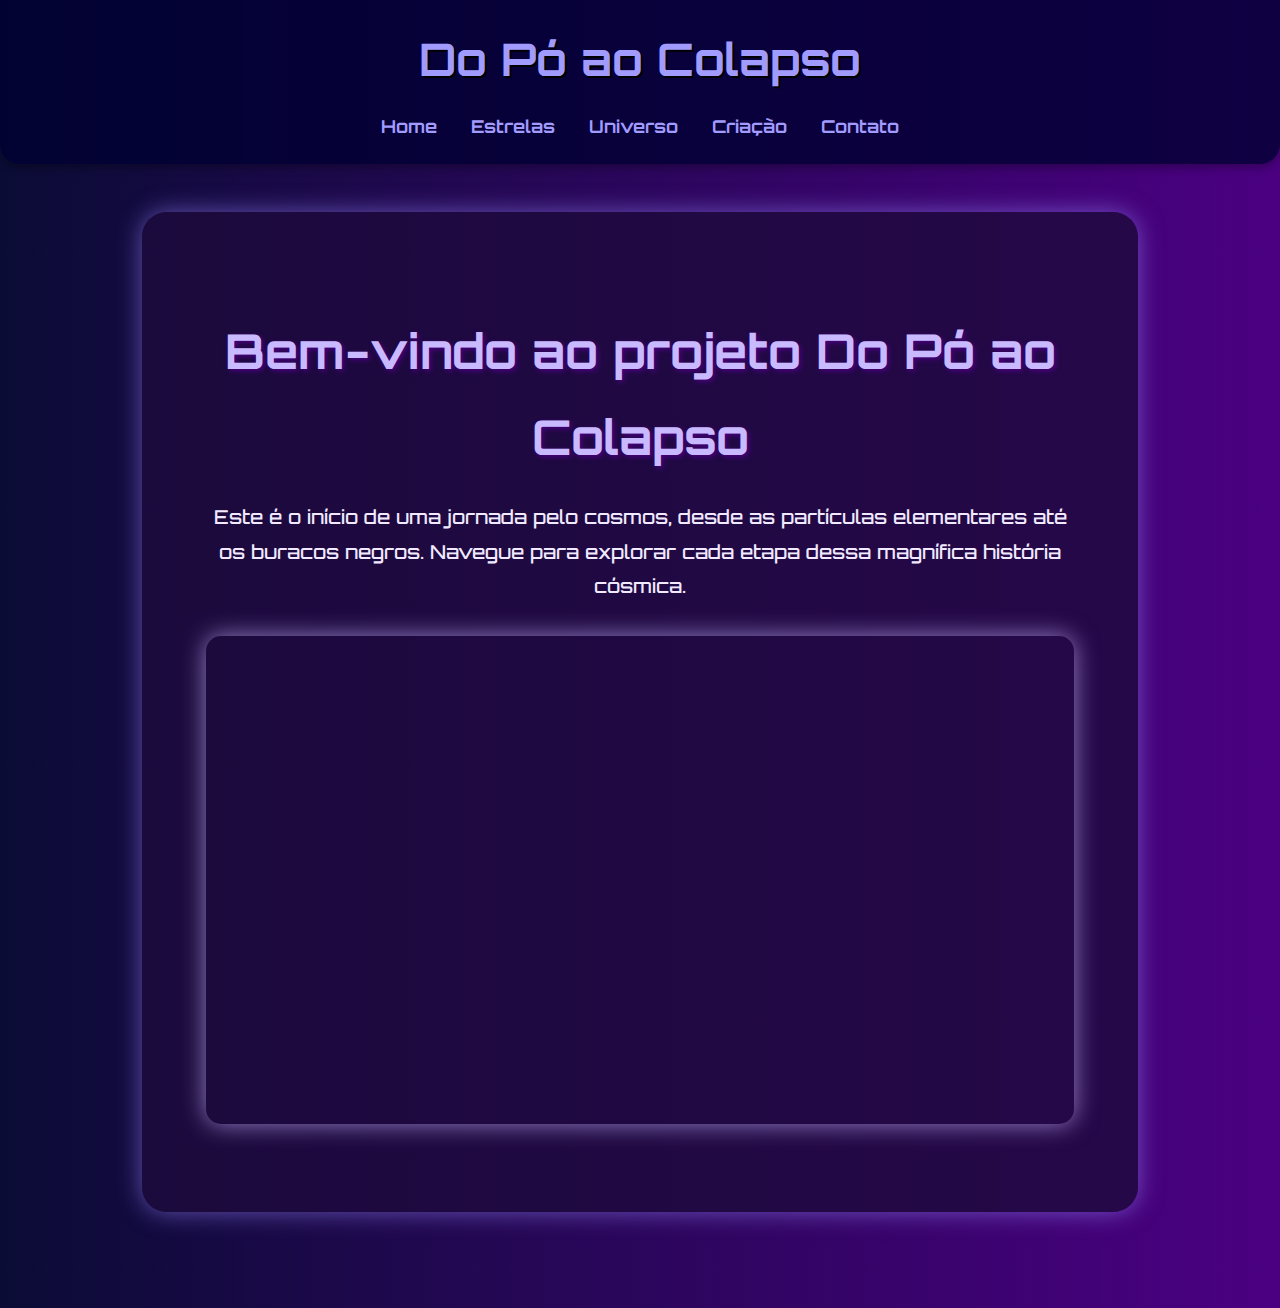
<file: index.html>
<!-- index.html -->
<!DOCTYPE html>
<html lang="pt-BR">
<head>
    <meta charset="UTF-8" />
    <meta name="viewport" content="width=device-width, initial-scale=1" />
    <title>Do Pó ao Colapso - Início</title>
    <link rel="stylesheet" href="style.css" />
    <style>
        main {
            max-width: 900px;
            margin: 3rem auto;
            background-color: rgba(30, 10, 60, 0.8);
            padding: 2.5rem 3rem;
            border-radius: 25px;
            box-shadow: 0 0 25px rgba(150, 130, 250, 0.6);
            color: #f0e9ff;
            font-size: 1.2rem;
            line-height: 1.8;
            text-align: center;
        }

        h2 {
            font-size: 3rem;
            margin-bottom: 1rem;
            color: #c9baff;
            text-shadow: 2px 2px 5px #4b0082;
        }

        p {
            margin-bottom: 2rem;
            font-weight: 500;
        }

        .video-container {
            position: relative;
            padding-bottom: 56.25%; /* 16:9 */
            height: 0;
            overflow: hidden;
            border-radius: 15px;
            box-shadow: 0 0 25px rgba(200, 180, 255, 0.7);
            max-width: 100%;
            margin: 0 auto;
        }

        .video-container iframe {
            position: absolute;
            top: 0;
            left: 0;
            width: 100%;
            height: 100%;
            border-radius: 15px;
            border: none;
        }
    </style>
</head>
<body>
    <header>
        <h1>Do Pó ao Colapso</h1>
        <nav>
            <a href="home.html">Home</a>
            <a href="estrelas.html">Estrelas</a>
            <a href="universo.html">Universo</a>
            <a href="criacao.html">Criação</a>
            <a href="contato.html">Contato</a>
        </nav>
    </header>
    <main>
        <section>
            <h2>Bem-vindo ao projeto Do Pó ao Colapso</h2>
            <p>
                Este é o início de uma jornada pelo cosmos, desde as partículas elementares até os buracos negros. Navegue para explorar cada etapa dessa magnífica história cósmica.
            </p>
            <div class="video-container">
                <iframe 
                    src="https://www.youtube.com/embed/hXzAqxwbA_U" 
                    title="Vídeo sobre o Espaço" 
                    allowfullscreen>
                </iframe>
            </div>
        </section>
    </main>
</body>
</html>
</file>
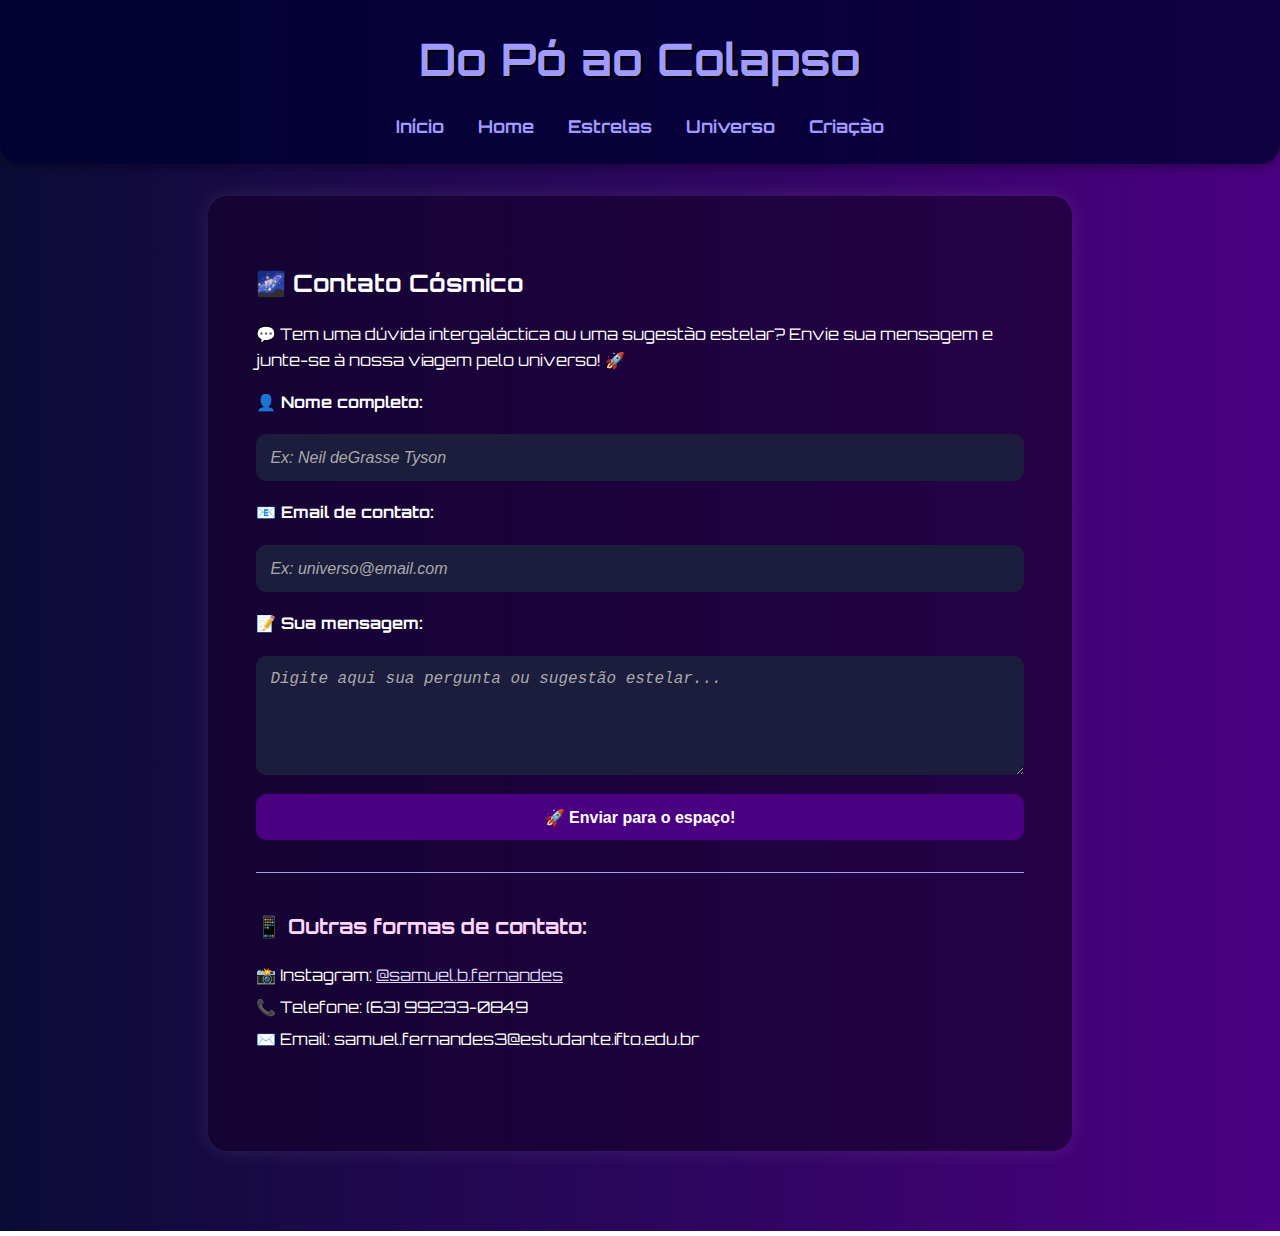
<file: contato.html>
<!-- contato.html -->
<!DOCTYPE html>
<html lang="pt-BR">
<head>
    <meta charset="UTF-8">
    <meta name="viewport" content="width=device-width, initial-scale=1.0">
    <title>Do Pó ao Colapso - Contato</title>
    <link rel="stylesheet" href="style.css">
</head>
<body>
    <header>
        <h1>Do Pó ao Colapso</h1>
        <nav>
            <a href="index.html">Início</a>
            <a href="home.html">Home</a>
            <a href="estrelas.html">Estrelas</a>
            <a href="universo.html">Universo</a>
            <a href="criacao.html">Criação</a>
        </nav>
    </header>
    <main>
        <section>
            <h2>🌌 Contato Cósmico</h2>
            <p>💬 Tem uma dúvida intergaláctica ou uma sugestão estelar? Envie sua mensagem e junte-se à nossa viagem pelo universo! 🚀</p>
            <form>
                <label for="nome">👤 Nome completo:</label>
                <input type="text" id="nome" name="nome" placeholder="Ex: Neil deGrasse Tyson" required>

                <label for="email">📧 Email de contato:</label>
                <input type="email" id="email" name="email" placeholder="Ex: universo@email.com" required>

                <label for="mensagem">📝 Sua mensagem:</label>
                <textarea id="mensagem" name="mensagem" placeholder="Digite aqui sua pergunta ou sugestão estelar..." rows="5" required></textarea>

                <button type="submit">🚀 Enviar para o espaço!</button>
            </form>

            <div class="contato-extra">
                <h3>📱 Outras formas de contato:</h3>
                <ul>
                    <li>📸 Instagram: <a href="https://www.instagram.com/samuel.b.fernandes/profilecard/?igsh=MTZ6NWVuOWJsajI4cQ==">@samuel.b.fernandes</a></li>
                    <li>📞 Telefone: (63) 99233-0849</li>
                    <li>✉️ Email: samuel.fernandes3@estudante.ifto.edu.br</li>
                </ul>
            </div>
        </section>
    </main>
</body>
</html>
</file>
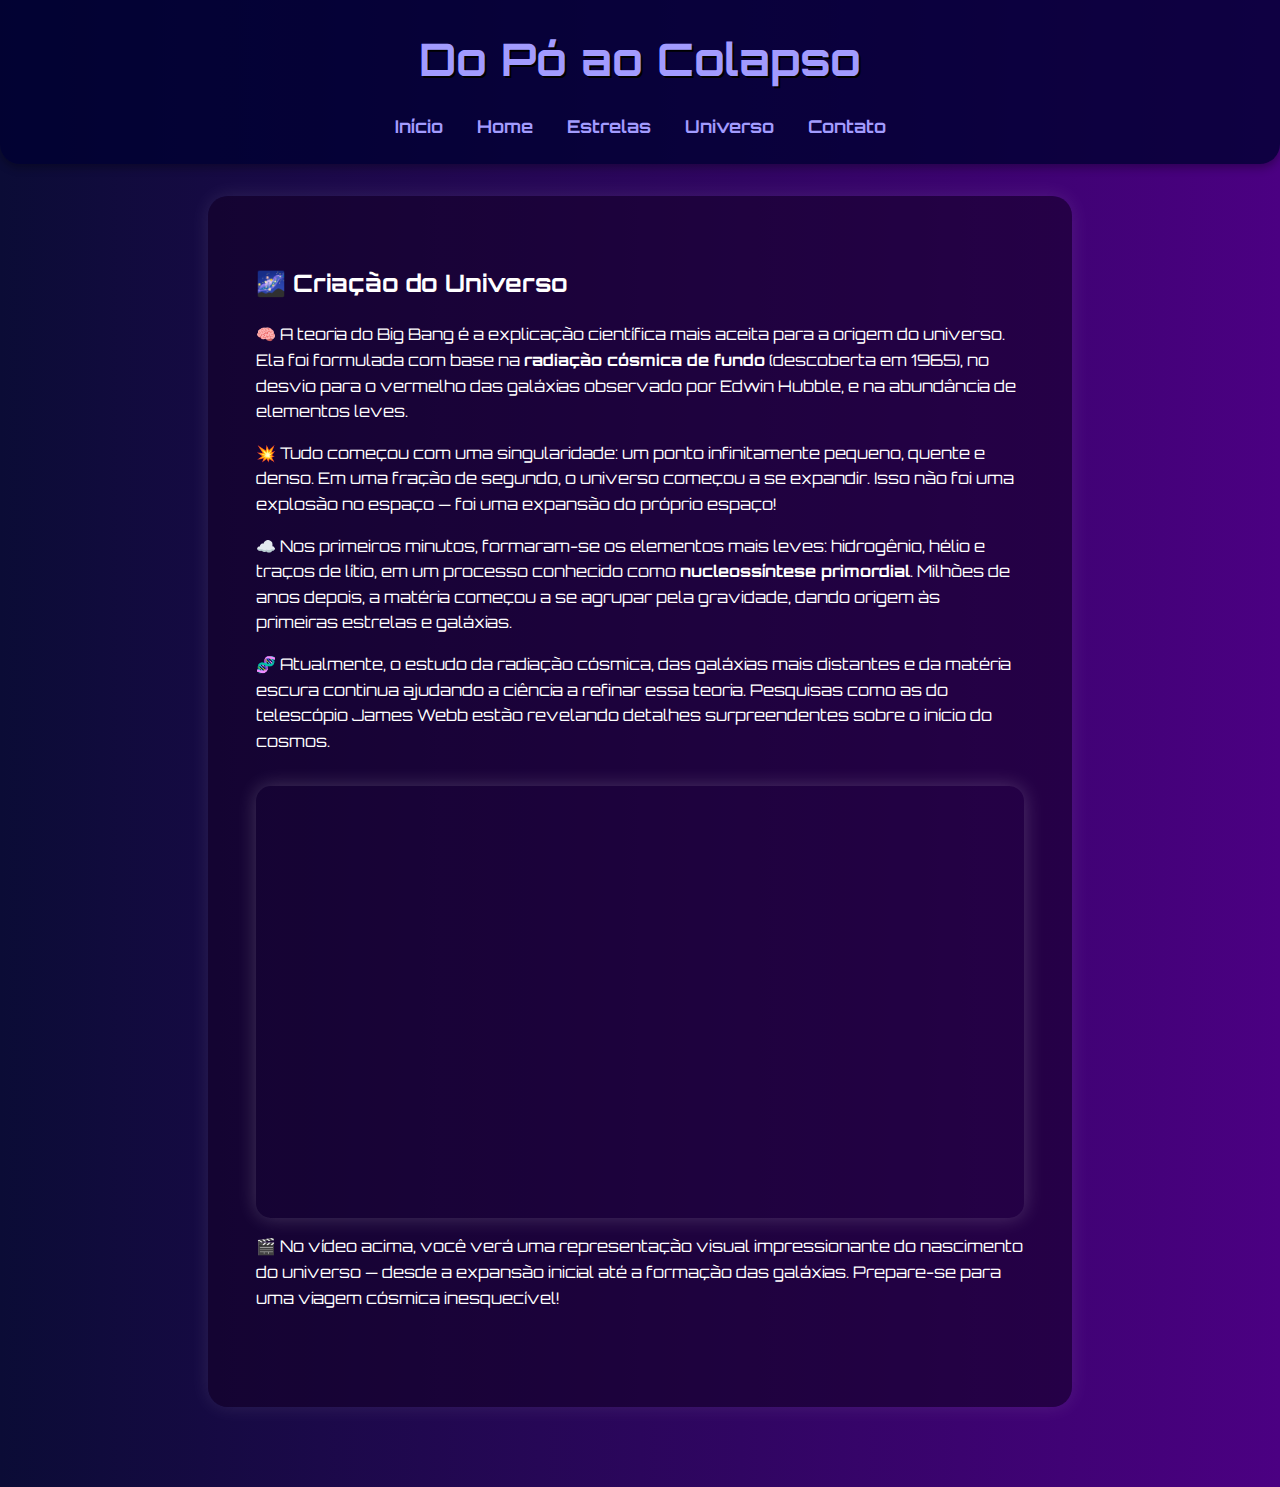
<file: criacao.html>
<!-- criacao.html -->
<!DOCTYPE html>
<html lang="pt-BR">
<head>
    <meta charset="UTF-8">
    <meta name="viewport" content="width=device-width, initial-scale=1.0">
    <title>Do Pó ao Colapso - Criação</title>
    <link rel="stylesheet" href="style.css">
    <style>
        .video-container {
            margin-top: 2rem;
            position: relative;
            padding-bottom: 56.25%;
            height: 0;
            overflow: hidden;
            border-radius: 15px;
            box-shadow: 0 0 20px rgba(255, 255, 255, 0.2);
        }

        .video-container iframe {
            position: absolute;
            top: 0;
            left: 0;
            width: 100%;
            height: 100%;
            border-radius: 15px;
            border: none;
        }
    </style>
</head>
<body>
    <header>
        <h1>Do Pó ao Colapso</h1>
        <nav>
            <a href="index.html">Início</a>
            <a href="home.html">Home</a>
            <a href="estrelas.html">Estrelas</a>
            <a href="universo.html">Universo</a>
            <a href="contato.html">Contato</a>
        </nav>
    </header>
    <main>
        <section>
            <h2>🌌 Criação do Universo</h2>
            <p>🧠 A teoria do Big Bang é a explicação científica mais aceita para a origem do universo. Ela foi formulada com base na <strong>radiação cósmica de fundo</strong> (descoberta em 1965), no desvio para o vermelho das galáxias observado por Edwin Hubble, e na abundância de elementos leves.</p>

            <p>💥 Tudo começou com uma singularidade: um ponto infinitamente pequeno, quente e denso. Em uma fração de segundo, o universo começou a se expandir. Isso não foi uma explosão no espaço — foi uma expansão do próprio espaço!</p>

            <p>☁️ Nos primeiros minutos, formaram-se os elementos mais leves: hidrogênio, hélio e traços de lítio, em um processo conhecido como <strong>nucleossíntese primordial</strong>. Milhões de anos depois, a matéria começou a se agrupar pela gravidade, dando origem às primeiras estrelas e galáxias.</p>

            <p>🧬 Atualmente, o estudo da radiação cósmica, das galáxias mais distantes e da matéria escura continua ajudando a ciência a refinar essa teoria. Pesquisas como as do telescópio James Webb estão revelando detalhes surpreendentes sobre o início do cosmos.</p>

            <div class="video-container">
                <iframe src="https://www.youtube.com/embed/8UqNVzY0EVg?si=bx3pyx6XziuDZZdj" 
                        title="Criação do Universo" allowfullscreen>
                </iframe>
            </div>

            <p>🎬 No vídeo acima, você verá uma representação visual impressionante do nascimento do universo — desde a expansão inicial até a formação das galáxias. Prepare-se para uma viagem cósmica inesquecível!</p>
        </section>
    </main>
</body>
</html>
</file>
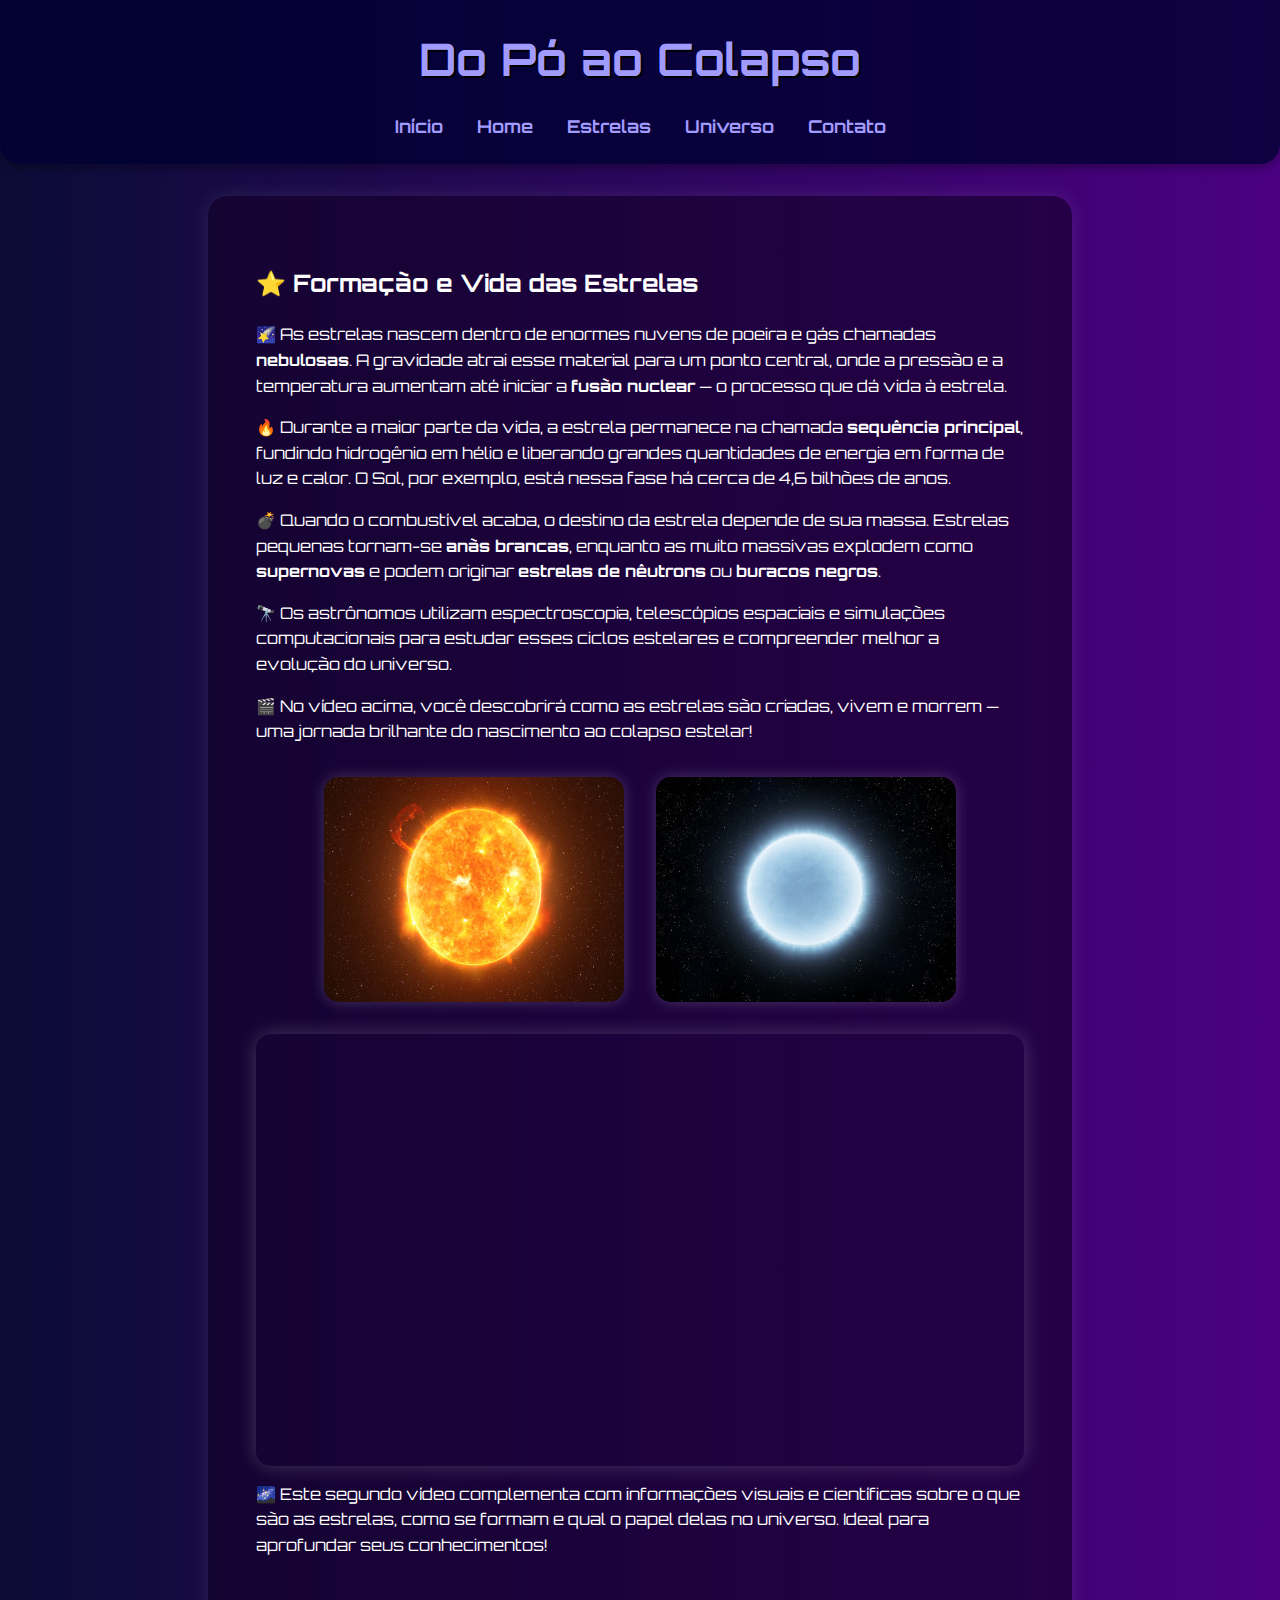
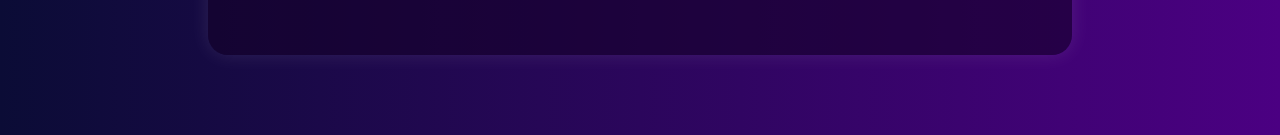
<file: estrelas.html>
<!-- estrelas.html -->
<!DOCTYPE html>
<html lang="pt-BR">
<head>
    <meta charset="UTF-8">
    <meta name="viewport" content="width=device-width, initial-scale=1.0">
    <title>Do Pó ao Colapso - Estrelas</title>
    <link rel="stylesheet" href="style.css">
    <style>
        .video-container {
            margin-top: 2rem;
            position: relative;
            padding-bottom: 56.25%;
            height: 0;
            overflow: hidden;
            border-radius: 15px;
            box-shadow: 0 0 20px rgba(255, 255, 255, 0.2);
        }

        .video-container iframe {
            position: absolute;
            top: 0;
            left: 0;
            width: 100%;
            height: 100%;
            border-radius: 15px;
            border: none;
        }

        .image-container {
            display: flex;
            justify-content: center;
            gap: 2rem;
            flex-wrap: wrap;
            margin-top: 2rem;
        }

        .image-container img {
            width: 300px;
            height: auto;
            border-radius: 15px;
            box-shadow: 0 0 15px rgba(255, 255, 255, 0.2);
        }
    </style>
</head>
<body>
    <header>
        <h1>Do Pó ao Colapso</h1>
        <nav>
            <a href="index.html">Início</a>
            <a href="home.html">Home</a>
            <a href="estrelas.html">Estrelas</a>
            <a href="universo.html">Universo</a>
            <a href="contato.html">Contato</a>
        </nav>
    </header>
    <main>
        <section>
            <h2>⭐ Formação e Vida das Estrelas</h2>
            <p>🌠 As estrelas nascem dentro de enormes nuvens de poeira e gás chamadas <strong>nebulosas</strong>. A gravidade atrai esse material para um ponto central, onde a pressão e a temperatura aumentam até iniciar a <strong>fusão nuclear</strong> — o processo que dá vida à estrela.</p>

            <p>🔥 Durante a maior parte da vida, a estrela permanece na chamada <strong>sequência principal</strong>, fundindo hidrogênio em hélio e liberando grandes quantidades de energia em forma de luz e calor. O Sol, por exemplo, está nessa fase há cerca de 4,6 bilhões de anos.</p>

            <p>💣 Quando o combustível acaba, o destino da estrela depende de sua massa. Estrelas pequenas tornam-se <strong>anãs brancas</strong>, enquanto as muito massivas explodem como <strong>supernovas</strong> e podem originar <strong>estrelas de nêutrons</strong> ou <strong>buracos negros</strong>.</p>

            <p>🔭 Os astrônomos utilizam espectroscopia, telescópios espaciais e simulações computacionais para estudar esses ciclos estelares e compreender melhor a evolução do universo.</p>



            <p>🎬 No vídeo acima, você descobrirá como as estrelas são criadas, vivem e morrem — uma jornada brilhante do nascimento ao colapso estelar!</p>

            <div class="image-container">
                <img src="Sol.jpg" alt="Estrela Sol">
                <img src="Sirius.jpg" alt="Estrela Sirius">
            </div>

            <div class="video-container">
                <iframe src="https://www.youtube.com/embed/1wPSGIV84aI?si=bppzOyia0D6-5Q3s" 
                        title="O que são as estrelas" allowfullscreen>
                </iframe>
            </div>

            <p>🌌 Este segundo vídeo complementa com informações visuais e científicas sobre o que são as estrelas, como se formam e qual o papel delas no universo. Ideal para aprofundar seus conhecimentos!</p>
        </section>
    </main>
</body>
</html>
</file>
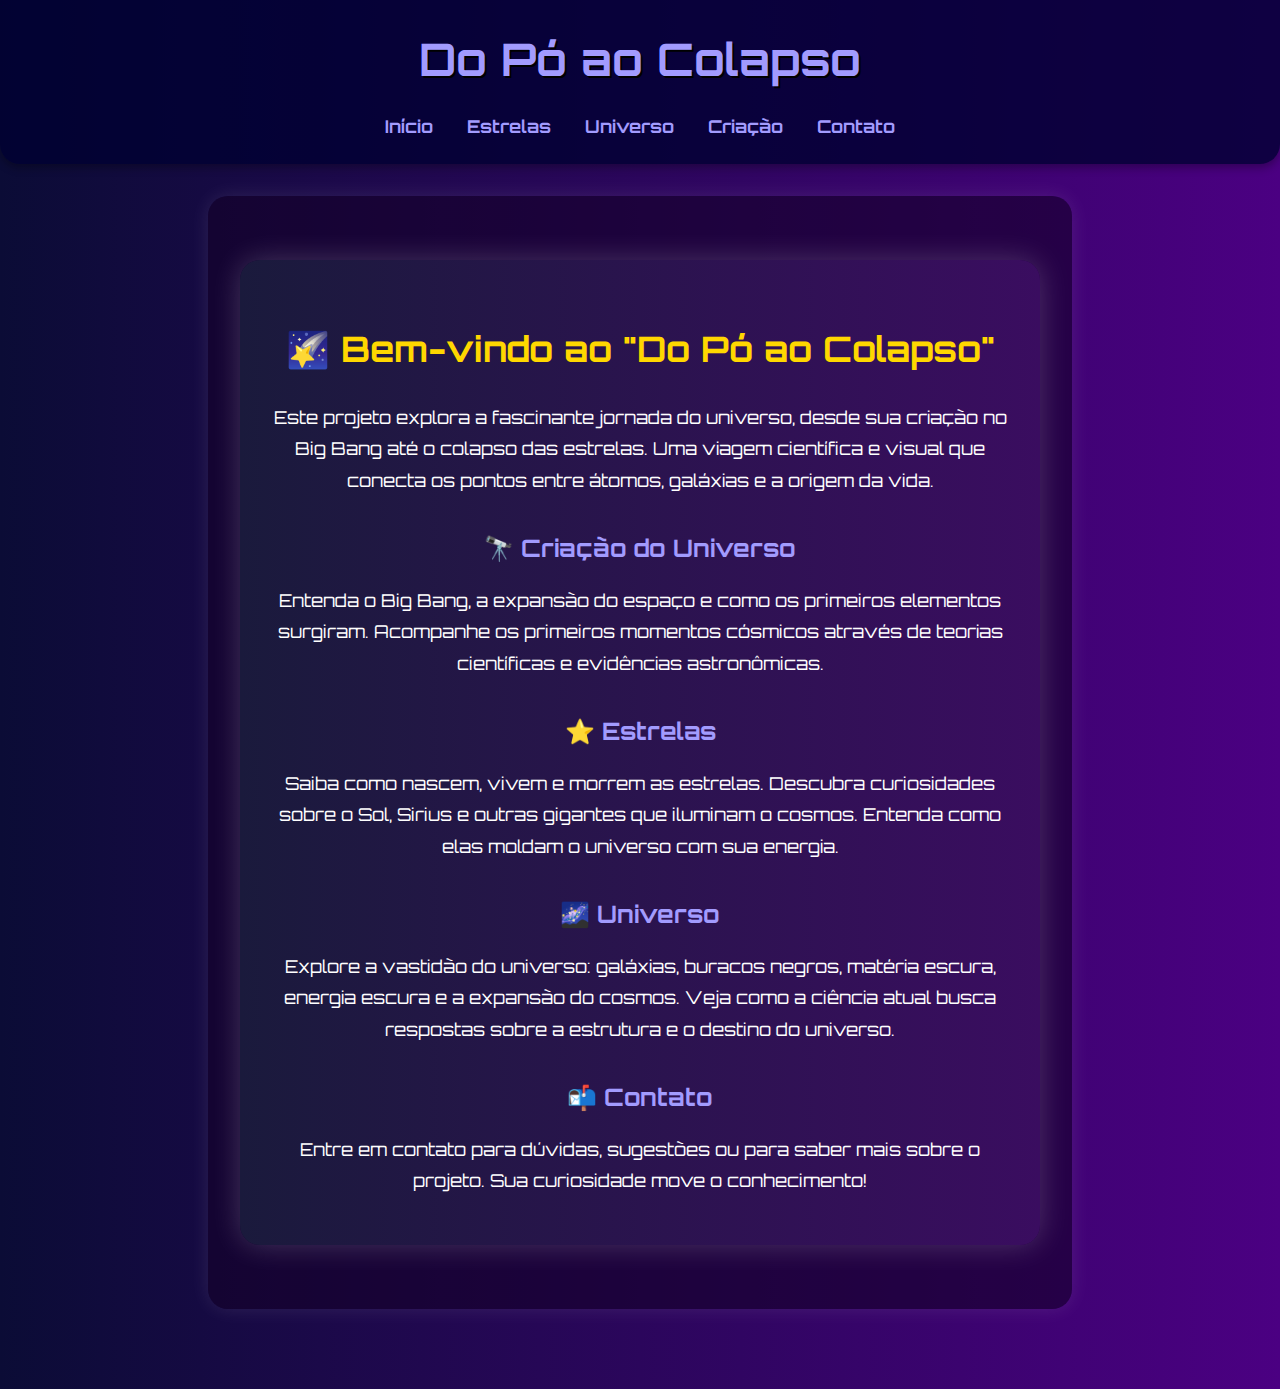
<file: home.html>
<!-- home.html -->
<!DOCTYPE html>
<html lang="pt-BR">
<head>
    <meta charset="UTF-8">
    <meta name="viewport" content="width=device-width, initial-scale=1.0">
    <title>Do Pó ao Colapso - Home</title>
    <link rel="stylesheet" href="style.css">
    <style>
        .destaque-home {
            background: linear-gradient(to right, #1a1a3c, #3a0d60);
            padding: 2rem;
            border-radius: 20px;
            box-shadow: 0 0 30px rgba(255, 255, 255, 0.2);
            color: #fff;
            max-width: 1000px;
            margin: 2rem auto;
            text-align: center;
        }

        .destaque-home h2 {
            font-size: 2.2rem;
            color: #ffd700;
            margin-bottom: 1.5rem;
        }

        .destaque-home p {
            font-size: 1.1rem;
            line-height: 1.8;
            margin-bottom: 1rem;
        }

        .topico {
            margin-top: 2rem;
        }

        .topico h3 {
            font-size: 1.5rem;
            color: #a29bfe;
            margin-bottom: 0.5rem;
        }
    </style>
</head>
<body>
    <header>
        <h1>Do Pó ao Colapso</h1>
        <nav>
            <a href="index.html">Início</a>
            <a href="estrelas.html">Estrelas</a>
            <a href="universo.html">Universo</a>
            <a href="criacao.html">Criação</a>
            <a href="contato.html">Contato</a>
        </nav>
    </header>
    <main>
        <section class="destaque-home">
            <h2>🌠 Bem-vindo ao "Do Pó ao Colapso"</h2>
            <p>Este projeto explora a fascinante jornada do universo, desde sua criação no Big Bang até o colapso das estrelas. Uma viagem científica e visual que conecta os pontos entre átomos, galáxias e a origem da vida.</p>
            
            <div class="topico">
                <h3>🔭 Criação do Universo</h3>
                <p>Entenda o Big Bang, a expansão do espaço e como os primeiros elementos surgiram. Acompanhe os primeiros momentos cósmicos através de teorias científicas e evidências astronômicas.</p>
            </div>

            <div class="topico">
                <h3>⭐ Estrelas</h3>
                <p>Saiba como nascem, vivem e morrem as estrelas. Descubra curiosidades sobre o Sol, Sirius e outras gigantes que iluminam o cosmos. Entenda como elas moldam o universo com sua energia.</p>
            </div>

            <div class="topico">
                <h3>🌌 Universo</h3>
                <p>Explore a vastidão do universo: galáxias, buracos negros, matéria escura, energia escura e a expansão do cosmos. Veja como a ciência atual busca respostas sobre a estrutura e o destino do universo.</p>
            </div>

            <div class="topico">
                <h3>📬 Contato</h3>
                <p>Entre em contato para dúvidas, sugestões ou para saber mais sobre o projeto. Sua curiosidade move o conhecimento!</p>
            </div>
        </section>
    </main>
</body>
</html>
</file>
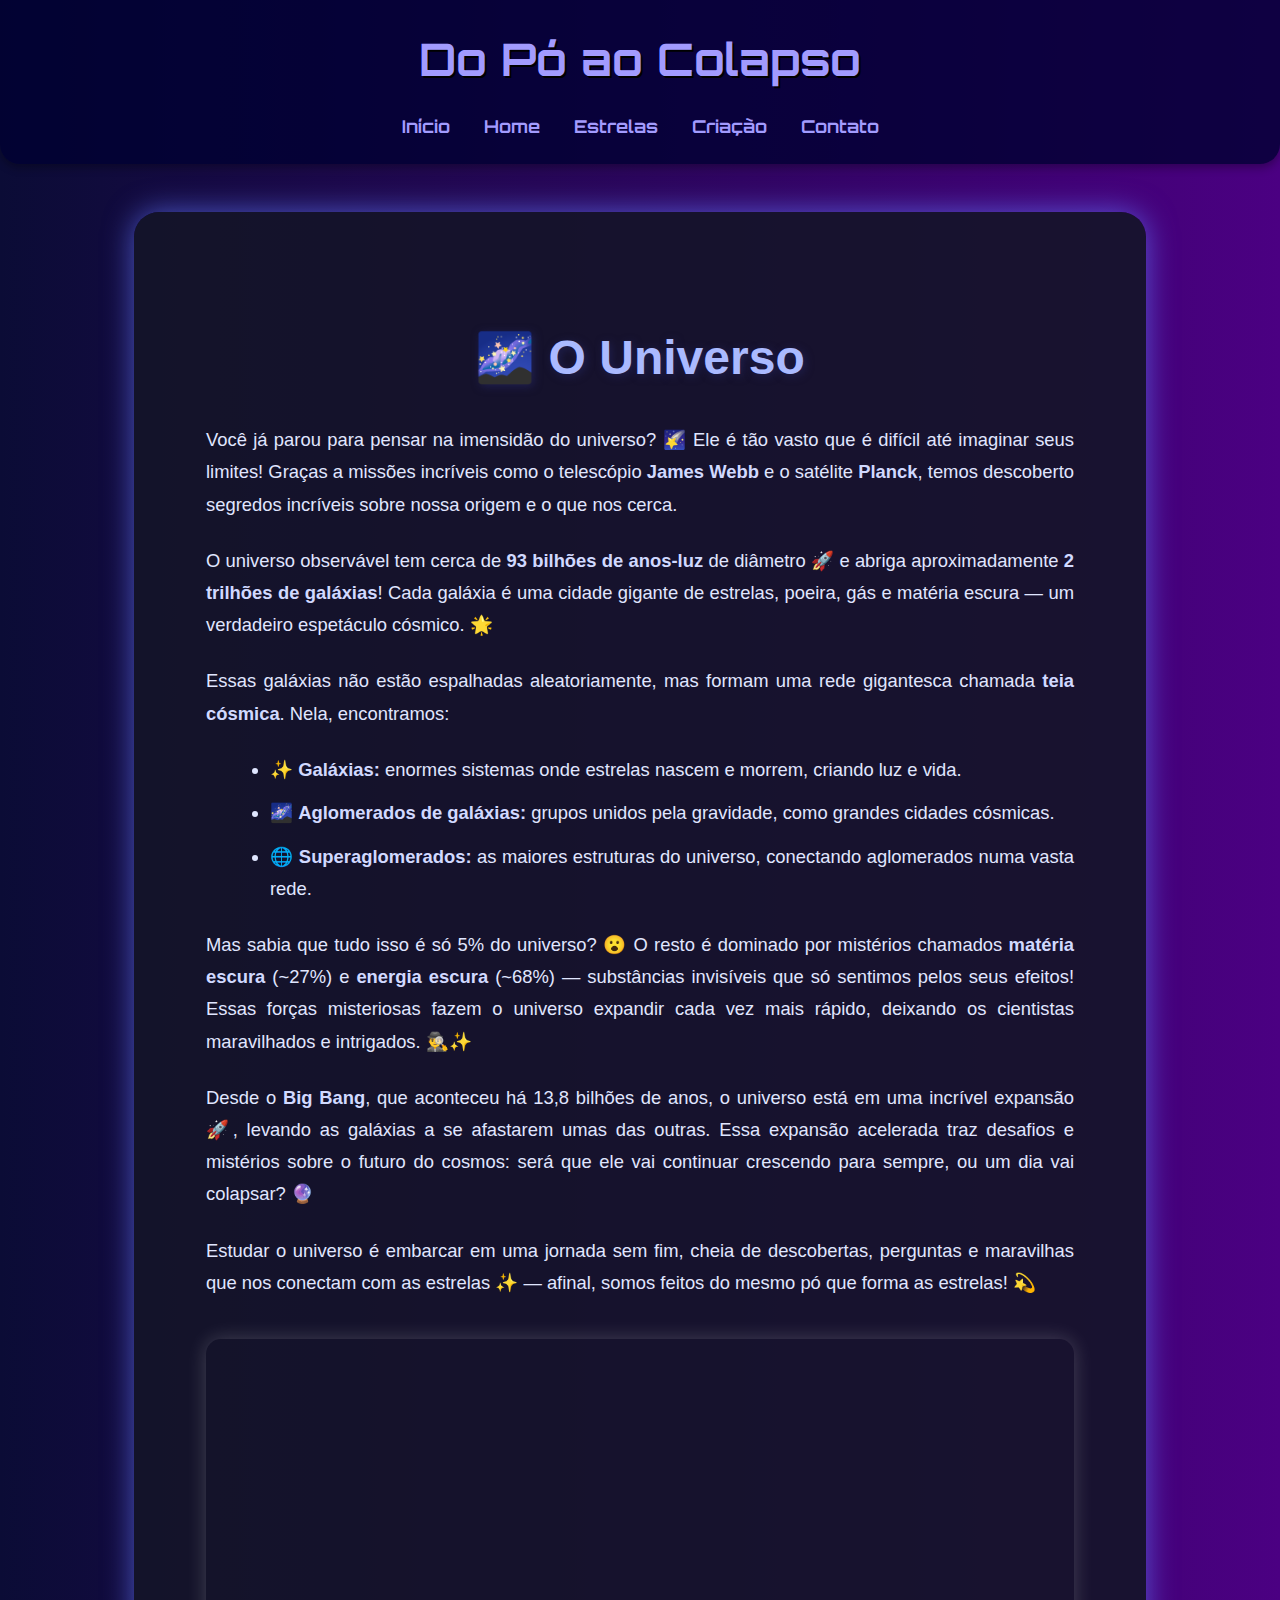
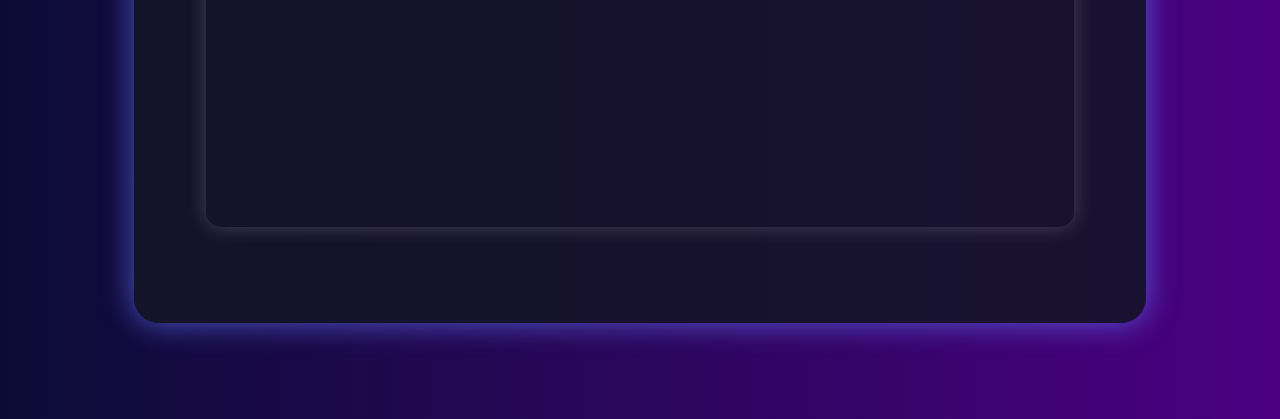
<file: universo.html>
<!-- universo.html -->
<!DOCTYPE html>
<html lang="pt-BR">
<head>
    <meta charset="UTF-8" />
    <meta name="viewport" content="width=device-width, initial-scale=1" />
    <title>Do Pó ao Colapso - Universo</title>
    <link rel="stylesheet" href="style.css" />
    <style>
        main {
            max-width: 900px;
            margin: 3rem auto;
            background-color: rgba(20, 20, 40, 0.9);
            padding: 3rem 3.5rem;
            border-radius: 25px;
            box-shadow: 0 0 30px rgba(100, 120, 255, 0.7);
            color: #e0e6ff;
            font-size: 1.15rem;
            line-height: 1.75;
            text-align: justify;
            font-family: 'Segoe UI', Tahoma, Geneva, Verdana, sans-serif;
        }

        h2 {
            font-size: 3rem;
            color: #aabaff;
            margin-bottom: 1.5rem;
            text-align: center;
            text-shadow: 2px 2px 8px #202050;
        }

        p {
            margin-bottom: 1.5rem;
            font-weight: 500;
        }

        strong {
            color: #d1d9ff;
        }

        ul {
            margin-left: 1.5rem;
            margin-bottom: 1.5rem;
        }

        li {
            margin-bottom: 0.7rem;
        }

        .video-container {
            margin-top: 2.5rem;
            position: relative;
            padding-bottom: 56.25%; /* 16:9 ratio */
            height: 0;
            overflow: hidden;
            border-radius: 15px;
            box-shadow: 0 0 20px rgba(255, 255, 255, 0.2);
        }

        .video-container iframe {
            position: absolute;
            top: 0;
            left: 0;
            width: 100%;
            height: 100%;
            border-radius: 15px;
            border: none;
        }
    </style>
</head>
<body>
    <header>
        <h1>Do Pó ao Colapso</h1>
        <nav>
            <a href="index.html">Início</a>
            <a href="home.html">Home</a>
            <a href="estrelas.html">Estrelas</a>
            <a href="criacao.html">Criação</a>
            <a href="contato.html">Contato</a>
        </nav>
    </header>
    <main>
        <section>
            <h2>🌌 O Universo</h2>

            <p>
                Você já parou para pensar na imensidão do universo? 🌠 Ele é tão vasto que é difícil até imaginar seus limites! Graças a missões incríveis como o telescópio <strong>James Webb</strong> e o satélite <strong>Planck</strong>, temos descoberto segredos incríveis sobre nossa origem e o que nos cerca.
            </p>

            <p>
                O universo observável tem cerca de <strong>93 bilhões de anos-luz</strong> de diâmetro 🚀 e abriga aproximadamente <strong>2 trilhões de galáxias</strong>! Cada galáxia é uma cidade gigante de estrelas, poeira, gás e matéria escura — um verdadeiro espetáculo cósmico. 🌟
            </p>

            <p>
                Essas galáxias não estão espalhadas aleatoriamente, mas formam uma rede gigantesca chamada <strong>teia cósmica</strong>. Nela, encontramos:
            </p>

            <ul>
                <li>✨ <strong>Galáxias:</strong> enormes sistemas onde estrelas nascem e morrem, criando luz e vida.</li>
                <li>🌌 <strong>Aglomerados de galáxias:</strong> grupos unidos pela gravidade, como grandes cidades cósmicas.</li>
                <li>🌐 <strong>Superaglomerados:</strong> as maiores estruturas do universo, conectando aglomerados numa vasta rede.</li>
            </ul>

            <p>
                Mas sabia que tudo isso é só 5% do universo? 😮 O resto é dominado por mistérios chamados <strong>matéria escura</strong> (~27%) e <strong>energia escura</strong> (~68%) — substâncias invisíveis que só sentimos pelos seus efeitos! Essas forças misteriosas fazem o universo expandir cada vez mais rápido, deixando os cientistas maravilhados e intrigados. 🕵️‍♂️✨
            </p>

            <p>
                Desde o <strong>Big Bang</strong>, que aconteceu há 13,8 bilhões de anos, o universo está em uma incrível expansão 🚀, levando as galáxias a se afastarem umas das outras. Essa expansão acelerada traz desafios e mistérios sobre o futuro do cosmos: será que ele vai continuar crescendo para sempre, ou um dia vai colapsar? 🔮
            </p>

            <p>
                Estudar o universo é embarcar em uma jornada sem fim, cheia de descobertas, perguntas e maravilhas que nos conectam com as estrelas ✨ — afinal, somos feitos do mesmo pó que forma as estrelas! 💫
            </p>

            <div class="video-container">
                <iframe src="https://www.youtube.com/embed/Bl8Q7Lt56y0" 
                        title="Vídeo sobre o Universo" allowfullscreen>
                </iframe>
            </div>
        </section>
    </main>
</body>
</html>
</file>
<file: style.css>
/* style.css */
@import url('https://fonts.googleapis.com/css2?family=Orbitron:wght@400;700&display=swap');

body {
    margin: 0;
    font-family: 'Orbitron', sans-serif;
    background: linear-gradient(to right, #0b0c36, #4b0082);
    color: #fff;
    line-height: 1.6;
    padding-bottom: 3rem;
}

header {
    background-color: rgba(0, 0, 50, 0.8);
    padding: 1.5rem;
    text-align: center;
    border-radius: 0 0 20px 20px;
    box-shadow: 0 4px 8px rgba(0,0,0,0.3);
}

h1 {
    font-size: 2.8rem;
    margin: 0;
    color: #a29bfe;
    text-shadow: 2px 2px #000;
}

nav {
    margin-top: 1rem;
}

nav a {
    margin: 0 15px;
    text-decoration: none;
    color: #a29bfe;
    font-weight: bold;
    font-size: 1.1rem;
    transition: color 0.3s ease;
}

nav a:hover {
    color: #d0c3ff;
    text-decoration: underline;
}

main {
    padding: 2rem;
    background-color: rgba(20, 0, 40, 0.6);
    margin: 2rem auto;
    border-radius: 20px;
    box-shadow: 0 0 20px rgba(255, 255, 255, 0.1);
    max-width: 800px;
}

section {
    margin-bottom: 2rem;
    padding: 1rem;
}

form {
    display: flex;
    flex-direction: column;
    gap: 1.2rem;
    margin-top: 1rem;
}

label {
    font-weight: bold;
    font-size: 1rem;
}

input, textarea {
    padding: 0.9rem;
    border: none;
    border-radius: 10px;
    font-size: 1rem;
    background-color: #1c1c3c;
    color: white;
    resize: vertical;
}

input::placeholder,
textarea::placeholder {
    color: #aaa;
    font-style: italic;
}

button {
    background-color: #4b0082;
    color: white;
    border: none;
    padding: 0.85rem;
    border-radius: 10px;
    cursor: pointer;
    font-weight: bold;
    font-size: 1rem;
    transition: background-color 0.3s ease;
}

button:hover {
    background-color: #6a0dad;
    transform: scale(1.05);
}

.contato-extra {
    margin-top: 2rem;
    padding-top: 1rem;
    border-top: 1px solid #a29bfe;
}

.contato-extra h3 {
    font-size: 1.3rem;
    margin-bottom: 0.8rem;
    color: #ffd6ff;
}

.contato-extra ul {
    list-style: none;
    padding: 0;
    line-height: 2;
    font-size: 1rem;
}

.contato-extra a {
    color: #dcd6f7;
    text-decoration: underline;
}

.contato-extra a:hover {
    color: #fff;
    text-shadow: 0 0 5px #fff;
}
</file>
